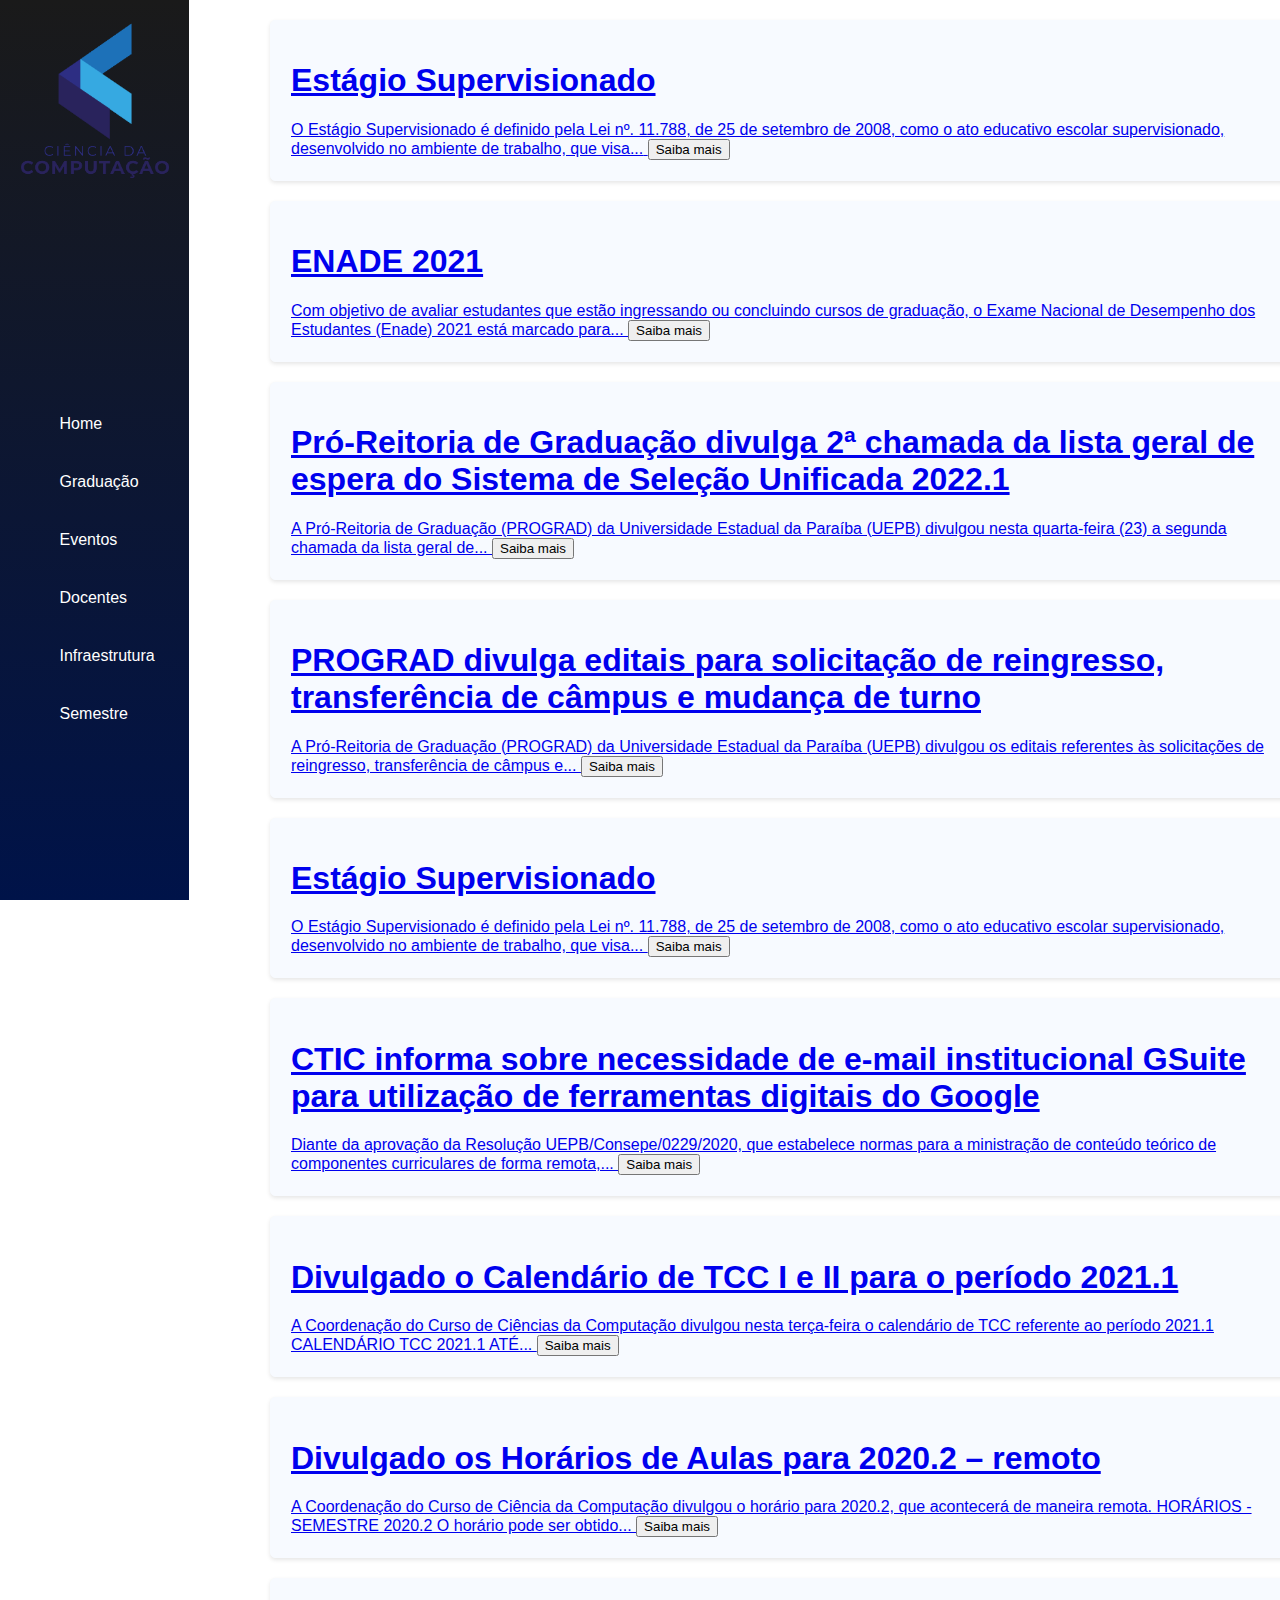
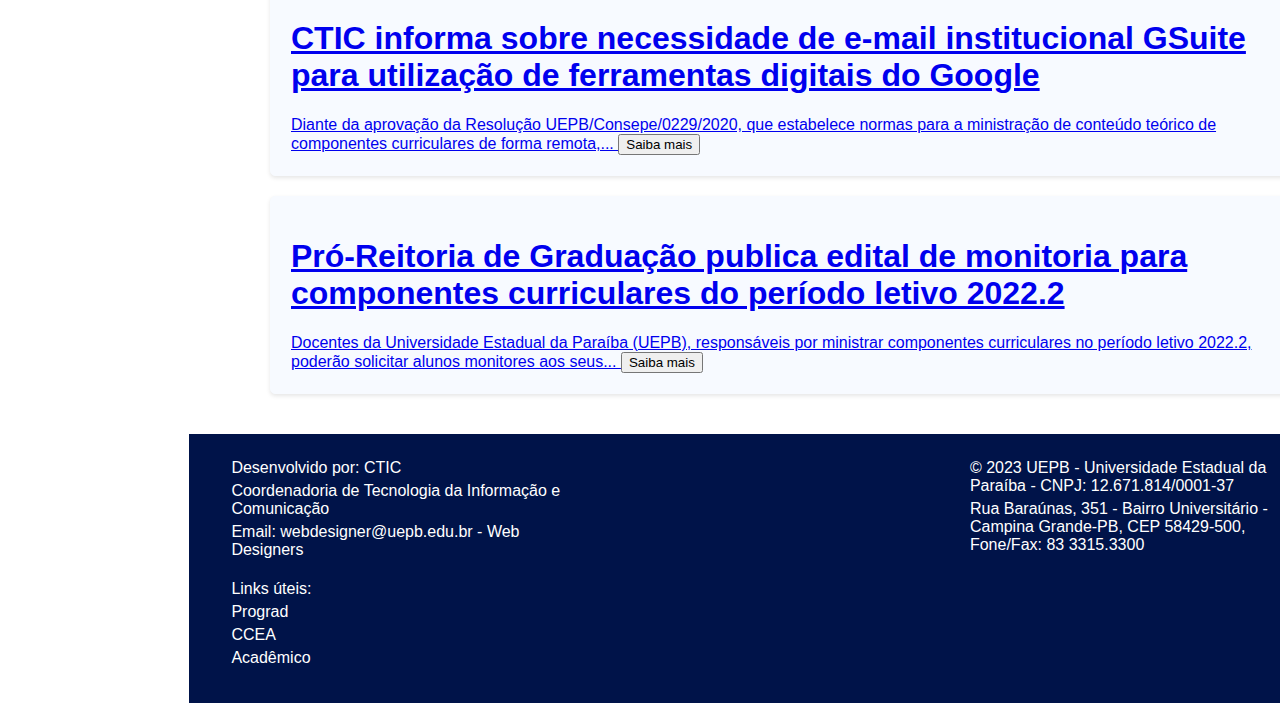
<file: index.html>
<!DOCTYPE html>
<html lang="pt-BR">
<head>
    <meta charset="UTF-8">
    <meta name="viewport" content="width=device-width, initial-scale=1.0">
    <link rel="stylesheet" href="styles.css">
    <link rel="icon" href="logo curso colorida (1) (1).png" type="image/x-icon">

    <title>Computação | UEPB</title>
</head>
<body>
    <nav class="sidebar">
        <img src="logo curso colorida (2) (1).png" alt="Logo da UEPB">
    
        <ul class="centro-sidebar">
            
            <li class="item-do-menu">
                <a href="./paginas.html">
                    <span class="icone"><i class="bi bi-house-door"></i></span>
                    <span class="txt-link">Home</span>
                </a>
            </li>

            <li class="item-do-menu">
                <a href="paginas.html">
                    <span class="icone"><i class="bi bi-backpack"></i></span>
                    <span class="txt-link">Graduação</span>
                </a>
            </li>

            <li class="item-do-menu">
                <a href="paginas.html">
                    <span class="icone"><i class="bi bi-collection"></i></span>
                    <span class="txt-link">Eventos</span>
                </a>
            </li>


            <li class="item-do-menu">
                <a href="paginas.html">
                    <span class="icone"><i class="bi bi-briefcase-fill"></i></span>
                    <span class="txt-link">Docentes</span>
                </a>
            </li>

            <li class="item-do-menu">
                <a href="paginas.html">
                    <span class="icone"><i class="bi bi-bank"></i></span>
                    <span class="txt-link">Infraestrutura</span>
                </a>
            </li>

            <li class="item-do-menu">
                <a href="paginas.html">
                    <span class="icone"><i class="bi bi-calendar3"></i></span>
                    <span class="txt-link">Semestre</span>
                </a>
            </li>

        </ul>

    </nav>

    <main class="content">
        <div class="card"> <a href="./paginas.html"> <h1>Estágio Supervisionado</h1>
                <span>O Estágio Supervisionado é definido pela Lei nº. 11.788, de 25 de setembro de 2008, como o ato educativo escolar supervisionado, desenvolvido no ambiente de trabalho, que visa...</span>
                <button>Saiba mais</button></div></a>
        <div class="card"> <a href="./paginas.html"> <h1>ENADE 2021</h1>
                <span>Com objetivo de avaliar estudantes que estão ingressando ou concluindo cursos de graduação, o Exame Nacional de Desempenho dos Estudantes (Enade) 2021 está marcado para... </span>
                <button>Saiba mais</button></div></a>
        <div class="card"> <a href="./paginas.html"> <h1>Pró-Reitoria de Graduação divulga 2ª chamada da lista geral de espera do Sistema de Seleção Unificada 2022.1
        </h1>
                <span>A Pró-Reitoria de Graduação (PROGRAD) da Universidade Estadual da Paraíba (UEPB) divulgou nesta quarta-feira (23) a segunda chamada da lista geral de... </span>
                <button>Saiba mais</button></div></a>
        <div class="card"> <a href="./paginas.html"> <h1>PROGRAD divulga editais para solicitação de reingresso, transferência de câmpus e mudança de turno
        </h1>
                <span>A Pró-Reitoria de Graduação (PROGRAD) da Universidade Estadual da Paraíba (UEPB) divulgou os editais referentes às solicitações de reingresso, transferência de câmpus e... </span>
                <button>Saiba mais</button></div></a>
        <div class="card"> <a href="./paginas.html"> <h1>Estágio Supervisionado
        </h1>
                <span>O Estágio Supervisionado é definido pela Lei nº. 11.788, de 25 de setembro de 2008, como o ato educativo escolar supervisionado, desenvolvido no ambiente de trabalho, que visa... </span>
                <button>Saiba mais</button></div></a>
        <div class="card"> <a href="./paginas.html"> <h1>CTIC informa sobre necessidade de e-mail institucional GSuite para utilização de ferramentas digitais do Google
        </h1>
                <span>Diante da aprovação da Resolução UEPB/Consepe/0229/2020, que estabelece normas para a ministração de conteúdo teórico de componentes curriculares de forma remota,... </span>
                <button>Saiba mais</button></div></a>
                <div class="card"> <a href="./paginas.html"> <h1>Divulgado o Calendário de TCC I e II para o período 2021.1
                </h1>
                    <span>A Coordenação do Curso de Ciências da Computação divulgou nesta terça-feira o calendário de TCC referente ao período 2021.1 CALENDÁRIO TCC 2021.1 ATÉ... </span>
                    <button>Saiba mais</button></div></a>
            <div class="card"> <a href="./paginas.html"> <h1>Divulgado os Horários de Aulas para 2020.2 – remoto
            </h1>
                    <span>A Coordenação do Curso de Ciência da Computação divulgou o horário para 2020.2, que acontecerá de maneira remota. HORÁRIOS - SEMESTRE 2020.2 O horário pode ser obtido... </span>
                    <button>Saiba mais</button></div></a>
            <div class="card"> <a href="./paginas.html"> <h1>CTIC informa sobre necessidade de e-mail institucional GSuite para utilização de ferramentas digitais do Google
            </h1>
                    <span>Diante da aprovação da Resolução UEPB/Consepe/0229/2020, que estabelece normas para a ministração de conteúdo teórico de componentes curriculares de forma remota,... </span>
                    <button>Saiba mais</button></div></a>
            <div class="card"> <a href="./paginas.html"> <h1>Pró-Reitoria de Graduação publica edital de monitoria para componentes curriculares do período letivo 2022.2
            </h1>
                    <span>Docentes da Universidade Estadual da Paraíba (UEPB), responsáveis por ministrar componentes curriculares no período letivo 2022.2, poderão solicitar alunos monitores aos seus... </span>
                    <button>Saiba mais</button></div></a>
            
    </main>

    <footer class="footer">
        <div class="footer-content">
            <div class="column">
                <p>Desenvolvido por: CTIC</p>
                <p>Coordenadoria de Tecnologia da Informação e Comunicação</p>
                <p>Email: <a href="mailto:webdesigner@uepb.edu.br">webdesigner@uepb.edu.br</a> - Web Designers</p>
            </div>
            <div class="column">
                <p>© 2023 UEPB - Universidade Estadual da Paraíba - CNPJ: 12.671.814/0001-37</p>
                <p>Rua Baraúnas, 351 - Bairro Universitário - Campina Grande-PB, CEP 58429-500, Fone/Fax: 83 3315.3300</p>
            </div>
            <div class="column">
                
                <ul>
                    <p>Links úteis:</p>
                    <p>     </p>
                    <li><a href="http://proreitorias.uepb.edu.br/prograd/">Prograd</a></li>
                    <li><a href="http://centros.uepb.edu.br/ccea/">CCEA</a></li>
                    <li><a href="https://academico.uepb.edu.br/">Acadêmico</a></li>
                </ul>
            </div>
        </div>
    </footer>
    
    
</body>
</html>
</file>
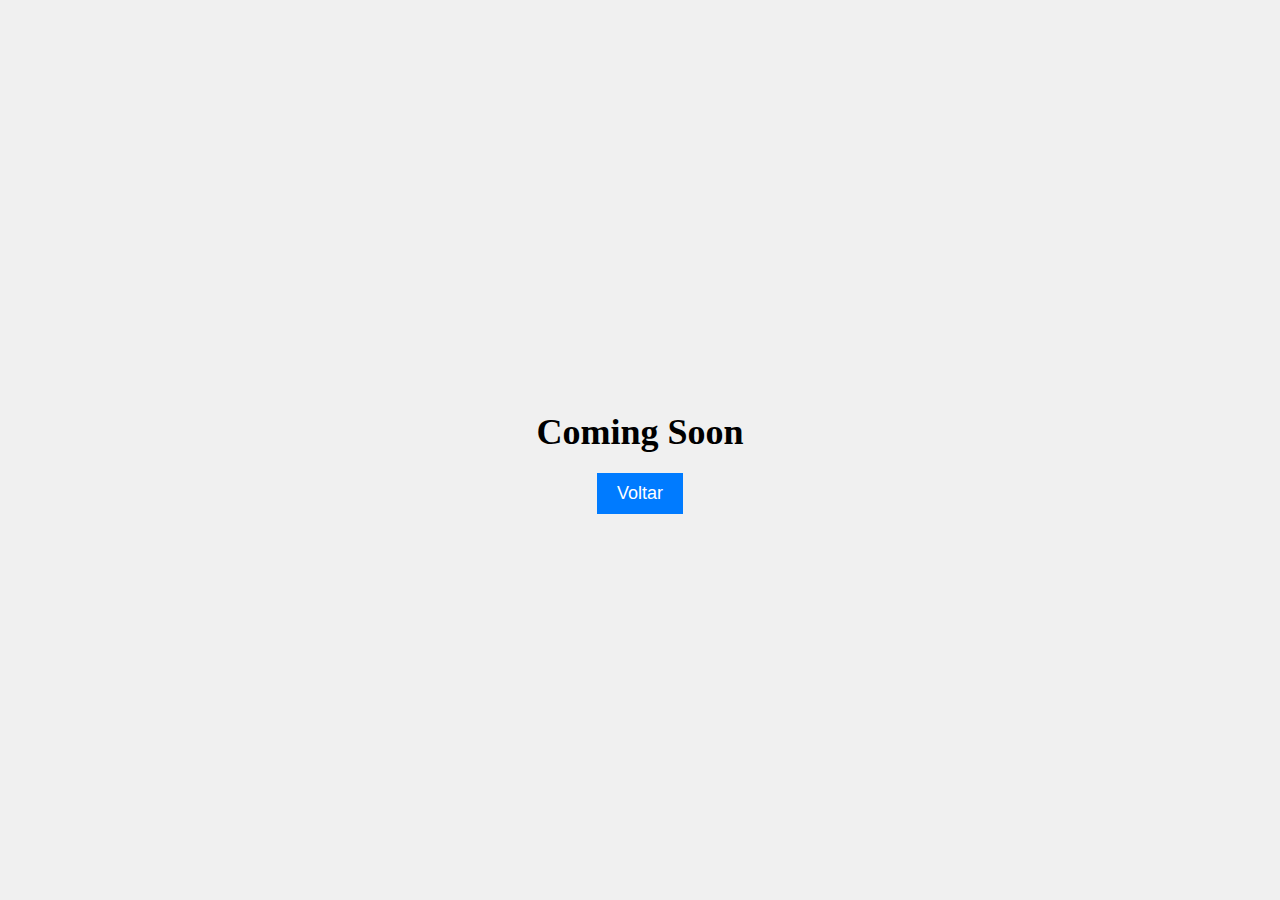
<file: paginas.html>
<!DOCTYPE html>
<html lang="en">
<head>
    <meta charset="UTF-8">
    <meta name="viewport" content="width=device-width, initial-scale=1.0">
    <style>
        body {
            margin: 0;
            padding: 0;
            display: flex;
            justify-content: center;
            align-items: center;
            height: 100vh;
            background-color: #f0f0f0;
        }

        .container {
            text-align: center;
        }

        h1 {
            font-size: 36px;
            margin-bottom: 20px;
        }

        button {
            padding: 10px 20px;
            font-size: 18px;
            background-color: #007bff;
            color: #fff;
            border: none;
            cursor: pointer;
        }
    </style>
</head>
<body>
    <div class="container">
        <h1>Coming Soon</h1>
        <a href="index.html"><button>Voltar</button></a>
    </div>
</body>
</html>
</file>
<file: styles.css>
body {
    margin: 0;
   padding: 0;
   box-sizing: border-box;
   font-family: sans-serif;
}

ul li a {
    text-decoration: none;
    color: #1A1A1A; 
    
}

.item-do-menu li a{
    text-decoration: none;
    color: #1A1A1A; 
}

ul li a:hover {
    text-decoration: underline; 
}

.sidebar {
    background: linear-gradient(to bottom, #1A1A1A, #001349);
    color: hsl(0, 0%, 100%);
    width: 189px;
    height: 100%;
    position: fixed;
    top: 0;
    left: 0;
    display: flex;
    flex-direction: column;
    justify-content: center;
    align-items: center;
}



.sidebar ul {
    height: 100%;
   list-style-type: none;
   display: flex;
    flex-direction: column;
    justify-content: center;
    align-items: center;

}

.sidebar ul li {
    display: flex;
    align-items: center;
    padding: 10px 100px;
}

.sidebar a {
    text-decoration: none;
    color: #fff;
    display: flex;
    align-items: center; 
    padding: 10px;
}

.icone {
    margin-right: 10px;
    font-size: 20px;
}
/* Estilo do menu lateral */
.sidebar ul li {
    padding: 10px;
    width: 130px; 
}


ul li.item-do-menu:hover{
    background: #0033C0;

 }

 ul li.item-do-menu:hover{
    transition: .3s;
 }
 

.sidebar ul li {
    padding: 10px;
    
}

.sidebar a {
    text-decoration: none;
    color: #fff;
    display: flex;
    flex-direction: column; 
    justify-content: center;
    align-items: center; 

}


.content {
    margin-left: 250px;
    padding: 20px;
    display: flex;
    flex-direction: column;
    align-items: flex-start;
    max-width: 100%;
}

.card {
    background-color: #F7FAFF;
    padding: 20px;
    border: 1px solid #F7FAFF;
    border-radius: 5px;
    box-shadow: 0 2px 4px rgba(0, 0, 0, 0.1);
    transition: transform 0.3s;
    margin-bottom: 20px;
    width: 100%; 
    max-width: 1000px;
}

.card:hover {
    transform: scale(1.05);
}



.footer {
    background-color: #001349;
    color: #fff;
    padding: 20px;
    text-align: center;
    margin-left: 189px; 
    width: 1119px;
}

.footer a:hover{
    color: #0044FF;
}
.footer-content {
    max-width: 100%;
    margin: 0 auto;
    display: flex;
    flex-wrap: wrap;
    justify-content: space-between;
}

.column {
    width: 30%;
    text-align: left;
    margin: 0 2%;
}

.column p {
    margin: 5px 0;
}

.column ul {
    list-style-type: none;
    padding: 0;
}

.column ul li {
    margin: 5px 0;
}

.column a {
    color: #fff;
    text-decoration: none;
}

.sidebar img {
    max-width: 300px; 
    margin-bottom: 25px; 
}



@media screen and (max-width: 768px) {
    .sidebar {
       
        width: 100%;
        max-width: none; 
    }
    .sidebar ul li {
       
        padding: 10px 20px;
    }

    .content {
        margin-left: 0;
        padding: 10px;
    }

    .card {
        width: 100%;
    }

    .footer {
        margin-left: 0;
        padding: 10px;
    }
}
</file>
